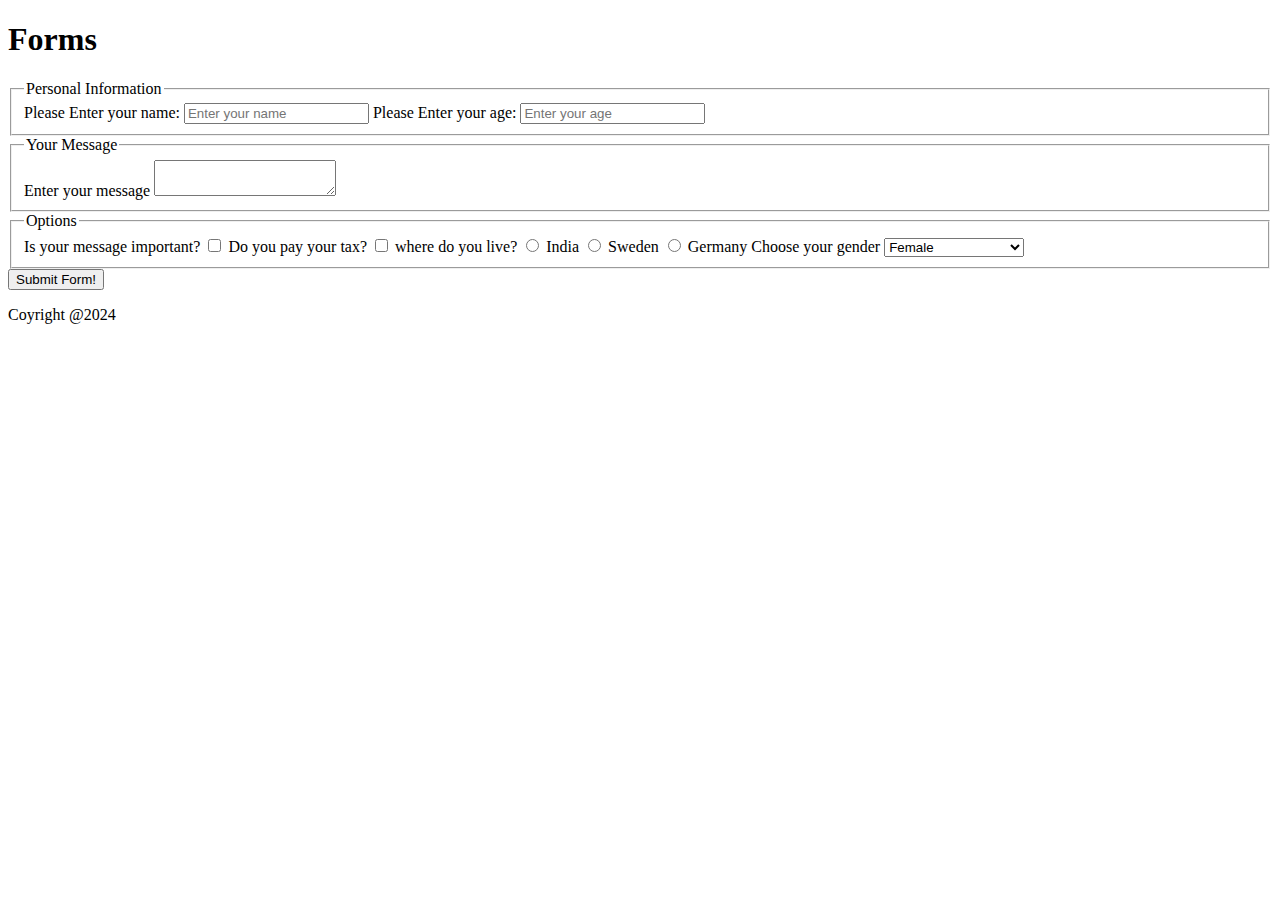
<file: contact.html>
<!DOCTYPE html>
 <html lang="en">
 <head>
    <meta charset="UTF-8">
    <meta name="viewport" content="width=device-width, initial-scale=1.0">
    <title>Contact</title>
 </head>
 <body>
    <header class="header">
        <h1 class="title"> Forms</h1>
    </header>

    <section class="main_content">
        <form action="mailto: vaishali.govindaraj28@gmail.com" enctype="text/plain" method="POST" class="user_form">
            <fieldset>
                <legend> Personal Information </legend>

               <label for="user_name"> Please Enter your name: </label>
               <input type="text" name="user_name" id="user_name" placeholder="Enter your name" required >

               <label for="user_age"> Please Enter your age: </label>
               <input type="text" name="user_age" id="user_age" placeholder="Enter your age" required>
            </fieldset>

            <fieldset>
                <legend> Your Message</legend>
                <label for="Enter your message"> Enter your message </label>
                <textarea id="user-message"  name="user_message" class="user_message"> </textarea>
            </fieldset>

            <fieldset>
                <legend> Options</legend>
                <label for="user_priority">Is your message important?</label>
                <input name="user_priority" id="user_priority" type="checkbox"  value="important message">

                <label for="user-tax"> Do you pay your tax?</label>
                <input name="user_priority" id="user_priority" type="checkbox"  value="I pay tax">

                <label for="user-country">where do you live?</label>

                <input type="radio" name="user-country" id="india" value="India">
                <label for="India" class="radio_label">India</label>

                <input type="radio" name="user-country" id="user_country" value="Sweden">
                <label for="Sweden" class="radio_label">Sweden</label>

                <input type="radio" name="user-country" id="user_country" value="Germany">
                <label for="Germany" class="radio_label">Germany</label>

                <label for="gender">Choose your gender</label>
                <select id="gender" name="gender">
                    <option value="female"> Female</option>
                    <option value="male">Male</option>
                    <option value="non-binary">Non-binary</option>
                    <option value="Not to disclose">Not wish to disclose</option>
                </select>

            </fieldset>



           <button> Submit Form!</button>
        </form>

    </section>

    <footer class="footer">
        <p> Coyright @2024</p>
    </footer>
 </body>
 </html>
</file>
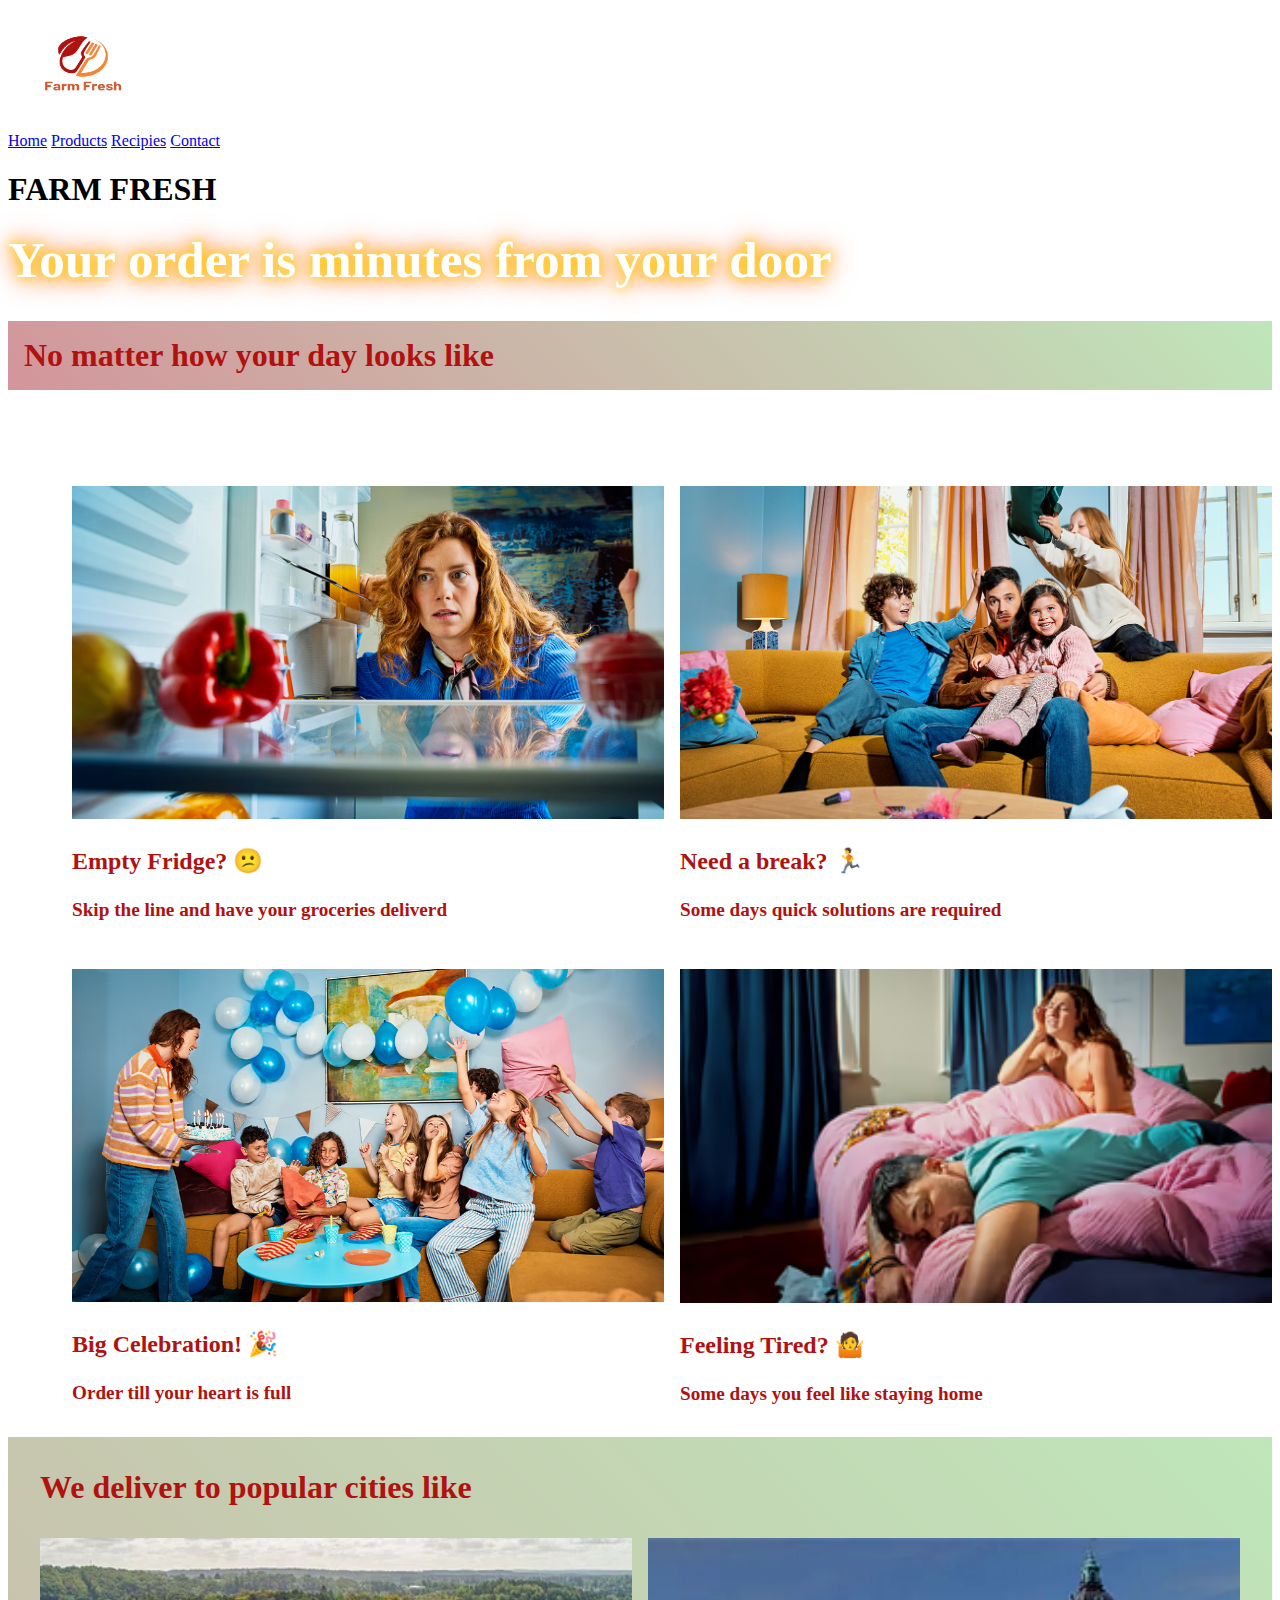
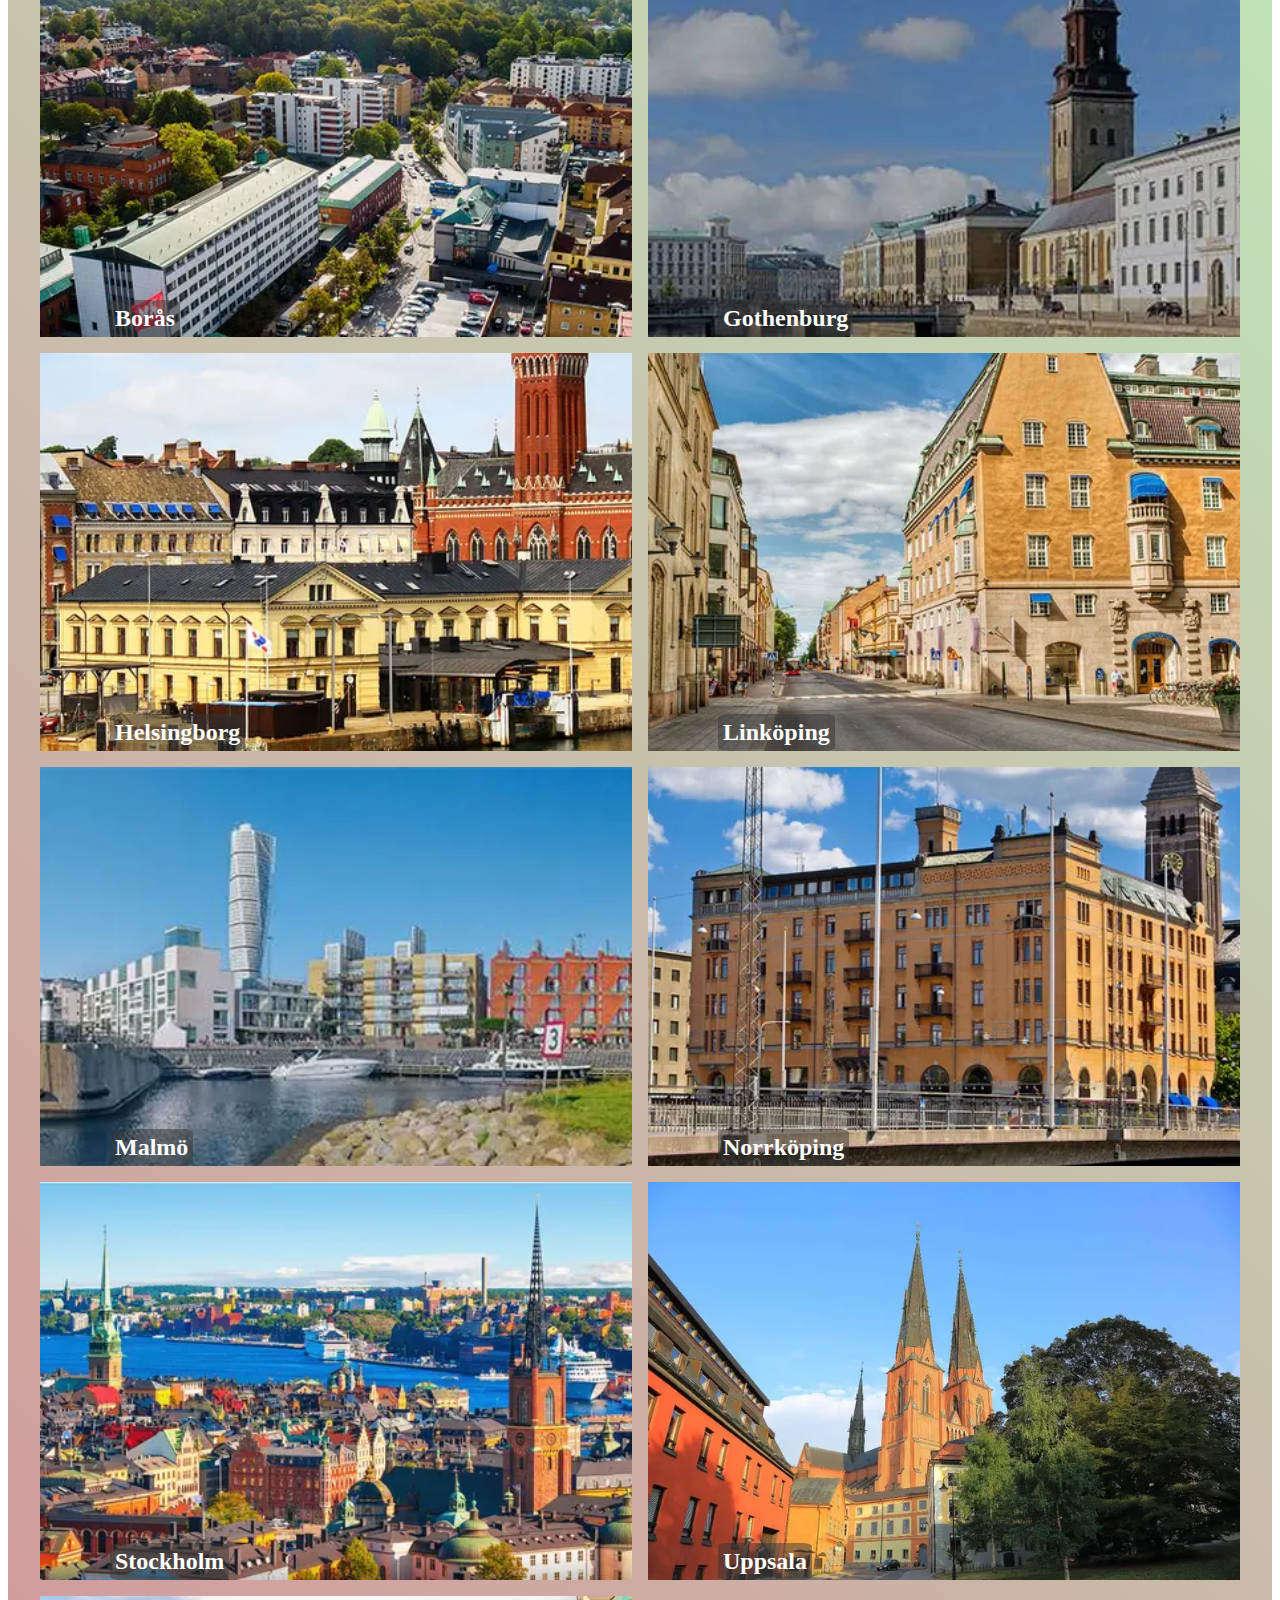
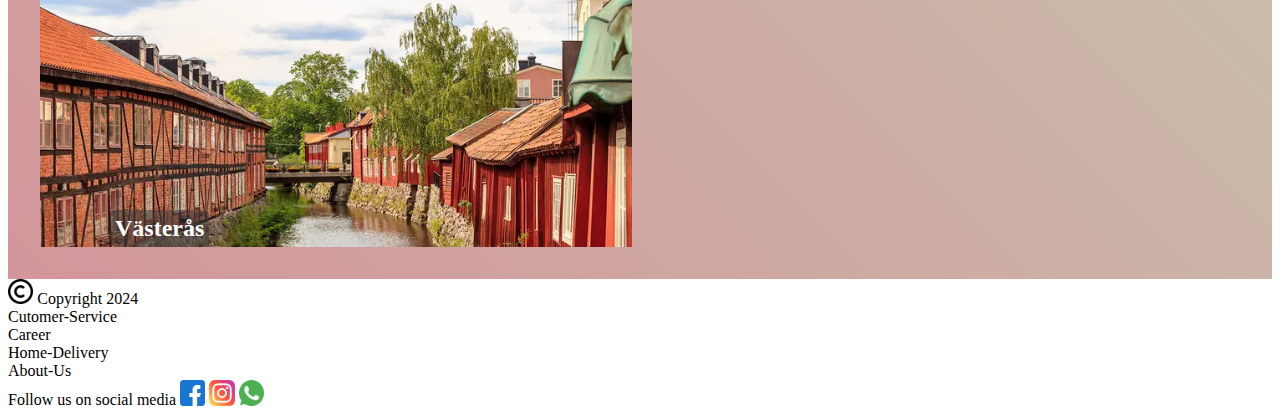
<file: farmfresh_home.html>
<!DOCTYPE html>
<html lang="en">

<head>
    <meta charset="UTF-8">
    <meta name="viewport" content="width=device-width, initial-scale=1.0">
    <title>Farmfresh</title>
    <link rel="stylesheet" href="./styles/farmfresh_home.css">
</head>

<body>
    <div>
        <div class="background_image">

            <nav class="nav_menu">
                <div class="logo">
                    <img src="./images/Farm_fresh_logo.png" width="150px" height="120px">
                </div>
                <a href="./farmfresh_home.html" target="_self">Home</a>
                <a href="./products.html" target="__blank">Products</a>
                <a href="./recipies.html" target="__blank">Recipies</a>
                <a href="./contact.html" target="__blank">Contact</a>
            </nav>
            
            <section class="hero_content">
                <div class="hero_main_content">
                    <h1 class="title"> FARM FRESH</h1>
                    <span class="message">Your order is minutes from your door</span>
                </div>
            </section>
        </div>

        <section>
            <p class="mindset_message"> No matter how your day looks like</p>
            <div class="mindset_segment">
                <div class="empty_fridge" data-display="Empty_Fridge"> 
                    <a href="./recipies.html"> 
                        <img src="./images/EMpty_fridge.jpeg" alt="Empty_fridge_pic" width="100%" height="auto">
                    </a>
                    <p> Empty Fridge? 😕 </p>
                    <span> Skip the line and have your groceries deliverd </span>
                </div>

                <div class="need_break" data-display="Need_a_Break"> 
                    <a href=""> 
                        <img src="./images/NeedABreak.jpeg" alt="Need_a_Break" width="100%" height="auto">
                    </a>
                    <p> Need a break? 🏃 </p>
                    <span> Some days quick solutions are required </span>
                </div>

                <div class="Celebration" data-display="Celebration"> 
                    <a href=""> 
                        <img src="./images/Celebration.jpeg" alt="Celebration" width="100%" height="auto">
                    </a>
                    <p> Big Celebration! 🎉</p>
                    <span> Order till your heart is full </span>
                </div>

                <div class="feeling_tired" data-display="Feeling_Tired"> 
                    <a href=""> 
                        <img src="./images/feeling_Tred.jpeg" alt="Feeling_tired_pic" width="100%" height="auto">
                    </a>
                    <p> Feeling Tired? 🤷</p>
                    <span> Some days you feel like staying home </span>
                </div>
            </div>
        </section>

        <section class="places_main_content">
            <div class="places_text">We deliver to popular cities like</div>
            <div class="places_grid_images">
                <div class="places_city" data-city="Borås">
                    <img src="./images/CItites/boras.jpeg" alt="Boras_City_image">
                </div>
                <div class="places_city" data-city="Gothenburg">
                    <img src="./images/CItites/goteborg.jpeg" alt="Goteberg_city_image">
                </div>
                <div class="places_city" data-city="Helsingborg">
                    <img src="./images/CItites/helsingborg.jpeg" alt="Helsinborg_city_image">
                </div>
                <div class="places_city" data-city="Linköping">
                    <img src="./images/CItites/linkoping.jpeg" alt="Linköping_city_image">
                </div>
                <div class="places_city" data-city="Malmö">
                    <img src="./images/CItites/malmo.webp" alt="Malmö_city_image">
                </div>
                <div class="places_city" data-city="Norrköping">
                    <img src="./images/CItites/norrkoping.webp" alt="Norrköping_city_image">
                </div>
                <div class="places_city" data-city="Stockholm">
                    <img src="./images/CItites/stockholm.jpeg" alt="Stockholm_city_image">
                </div>
                <div class="places_city" data-city="Uppsala">
                    <img src="./images/CItites/uppsala.jpeg" alt="Uppsala_city_image">
                </div>
                <div class="places_city" data-city="Västerås">
                    <img src="./images/CItites/vasteras.jpeg" alt="Västerås_city_image">
                </div>
            </div>
        </section>
        </section>
    </div>

    <footer class="footer">
        <img src="./images/social_media_icon/copyright.png" alt="copyright_icon"  height="auto" width="2%">
        Copyright 2024
        <div class="footer_content">
            <div>Cutomer-Service</div>
            <div>Career</div>
            <div>Home-Delivery</div>
            <div>About-Us</div>
        </div>
        <div class="social_media">
            Follow us on social media
            <img src="images/social_media_icon/facebook.png" alt="facebook_icon" height="auto" width="2%">
            <img src="images/social_media_icon/instagram.png" alt="instagram_icon" height="auto" width="2%">
            <img src="images/social_media_icon/whatsapp.png" alt="whatsapp_icon" height="auto" width="2%">
        </div>
    </footer>

</body>

</html>
</file>
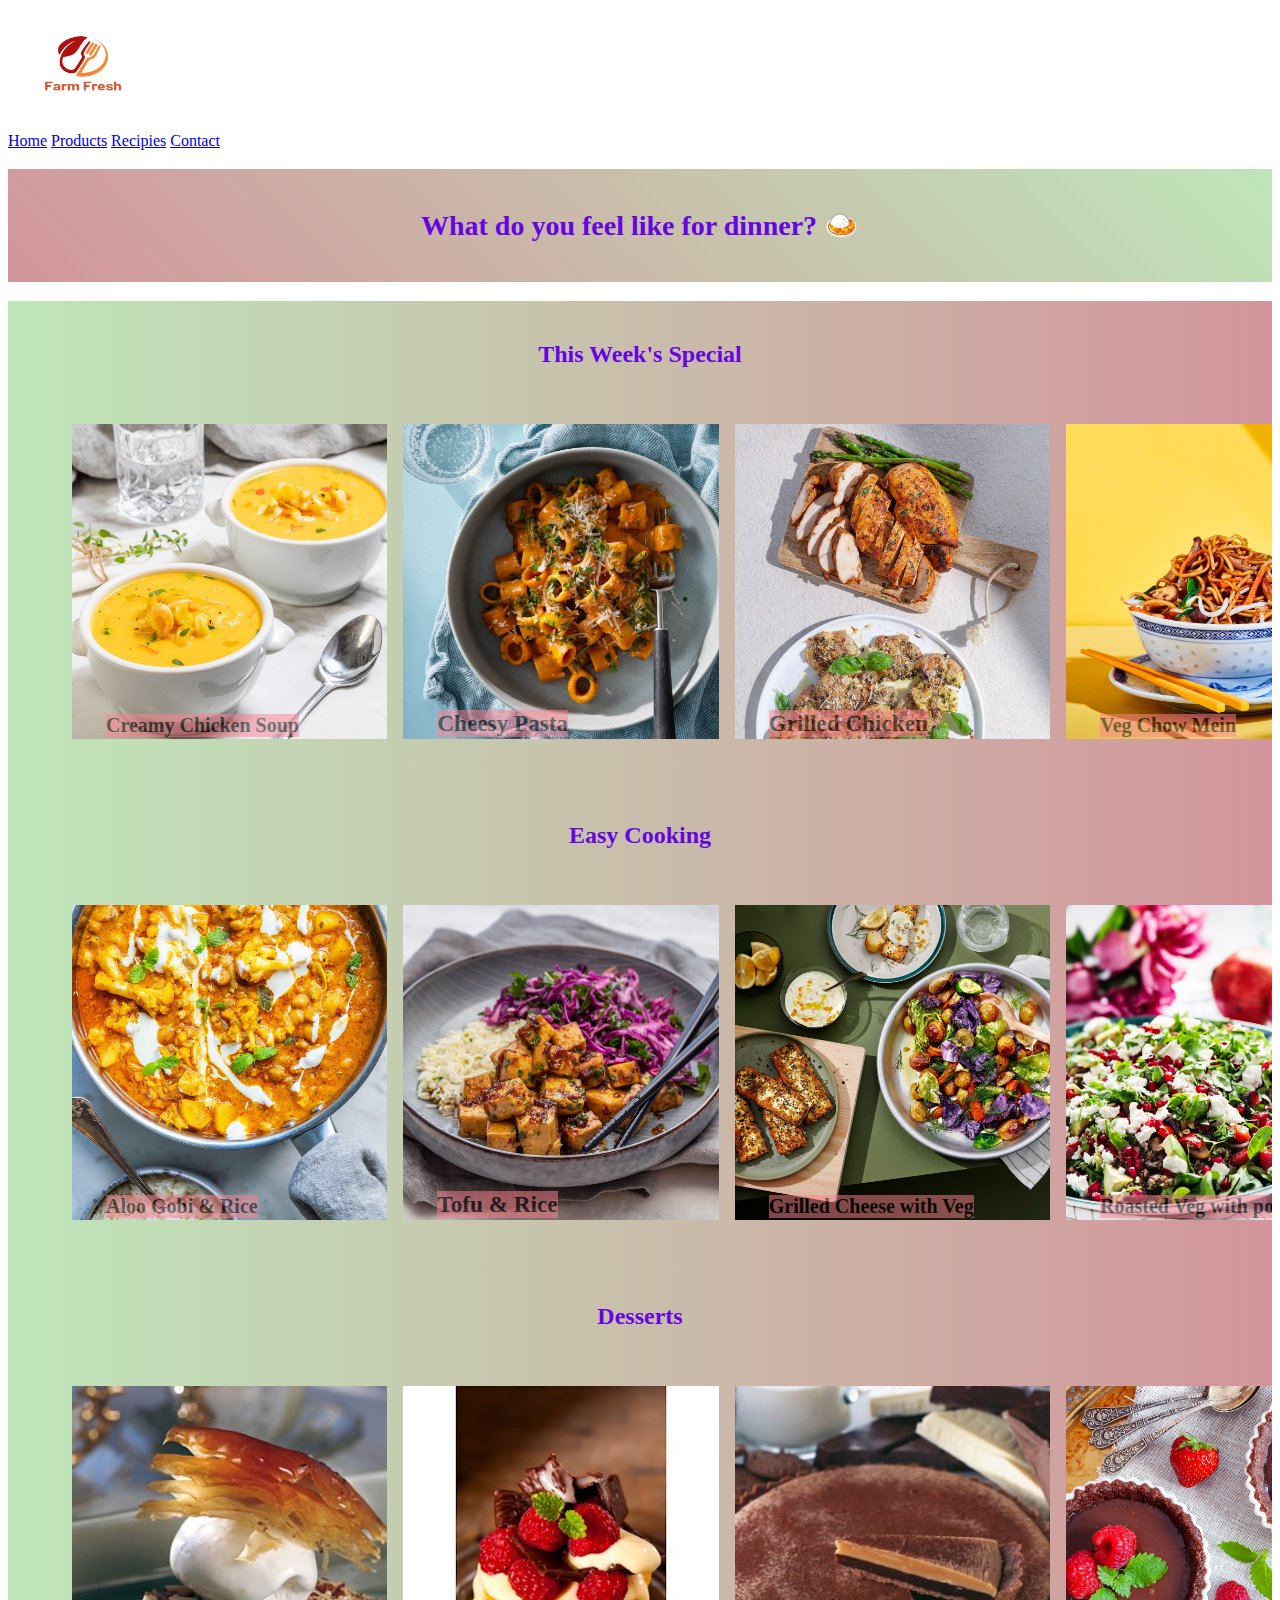
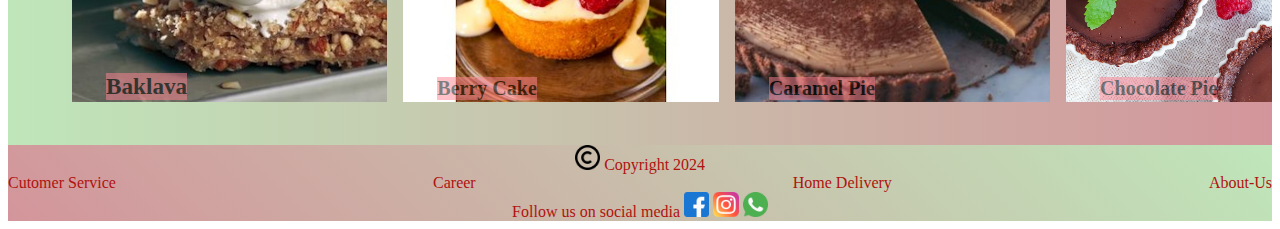
<file: recipies.html>
<!DOCTYPE html>
<html lang="en">

<head>
    <meta charset="UTF-8">
    <meta name="viewport" content="width=device-width, initial-scale=1.0">
    <title>Recipies</title>
    <link rel="stylesheet" href="./styles/recipies.css">
</head>

<body>
    <div class="recipe_content_start">

        <nav class="nav_menu">
            <div class="logo">
                <img src="./images/Farm_fresh_logo.png" width="150px" height="120px">
            </div>
            <a href="./farmfresh_home.html" target="_self">Home</a>
            <a href="./products.html" target="__blank">Products</a>
            <a href="./recipies.html" target="__self">Recipies</a>
            <a href="./contact.html" target="__blank">Contact</a>
        </nav>

        <div class="recipies_intro">
            <h1 class="tagline"> What do you feel like for dinner? 🍛</h1>
        </div>

        <section class="weekly_special_section">
            <p class="section_header">This Week's Special</p>
            <div class="weekly_special_content this_week">
                <div class="image_container">
                    <img src="./images/recipies/This week's special/Creamy chicken soup.avif" alt="food_image">
                    <span class="image_text large">Creamy Chicken Soup</span>
                </div>
                <div class="image_container">
                    <img src="./images/recipies/This week's special/creamy_parmesan_pasta.avif" alt="food_image">
                    <span class="image_text">Cheesy Pasta</span>
                </div>
                <div class="image_container">
                    <img src="./images/recipies/This week's special/Grilled_chicken_mashed_potatoes.avif" alt="food_image">
                    <span class="image_text">Grilled Chicken</span>
                </div>
                <div class="image_container">
                    <img src="./images/recipies/This week's special/vegetarian_chow_mein.avif" alt="food_image">
                    <span class="image_text large">Veg Chow Mein</span>
                </div>
                <div class="image_container">
                    <img src="./images/recipies/This week's special/Halloumi Taco.avif" alt="food_image">
                    <span class="image_text">Halloumi Taco</span>
                </div>
                <div class="image_container">
                    <img src="./images/recipies/This week's special/Parmesan_chicken_potatoes.avif" alt="food_image">
                    <span class="image_text">Parmesan Chicken</span>
                </div>
                <div class="image_container">
                    <img src="./images/recipies/This week's special/Salmon with feta cheese mixture and oven-grilled vegetables.jpeg" alt="food_image">
                    <span class="image_text">Salmon with cheese</span>
                </div>
            </div>
        </section>

        <section class="weekly_special_section">
            <p class="section_header"> Easy Cooking</p>
            <div class="weekly_special_content easy_cooking">
                <div class="image_container">
                    <img src="./images/recipies/Easy_cooking/Aloo_gobi_with_rice.avif" alt="food_image">
                    <span class="image_text large">Aloo Gobi & Rice</span>
                </div>
                <div class="image_container">
                    <img src="./images/recipies/Easy_cooking/caramalised_tofu_with_rice.avif" alt="food_image">
                    <span class="image_text">Tofu & Rice</span>
                </div>
                <div class="image_container">
                    <img src="./images/recipies/Easy_cooking/Grilled_cheese_with_vegetables.avif" alt="food_image">
                    <span class="image_text large"> Grilled Cheese with Veg</span>
                </div>
                <div class="image_container">
                    <img src="./images/recipies/Easy_cooking/roasted_veg_cheese_with_pomo.avif" alt="food_image">
                    <span class="image_text large">Roasted Veg with pomo</span>
                </div>
                <div class="image_container">
                    <img src="./images/recipies/Easy_cooking/spinach_feta_cheese_pie.avif" alt="food_images">
                    <span class="image_text large">Spinach Cheese Pie</span>
                </div>
                <div class="image_container">
                    <img src="./images/recipies/Easy_cooking/sweet_potato_falafel_with_cheese.avif" alt="food_image">
                    <span class="image_text large">Sweet Potato Falafel</span>
                </div>
                <div class="image_container">
                    <img src="./images/recipies/Easy_cooking/veg_lasagna_with_pesto.avif" alt="food_image">
                    <span class="image_text">Pesto Lasagna</span>
                </div>
        </section>

        <section class="weekly_special_section">
            <p class="section_header">Desserts</p>
            <div class="weekly_special_content desserts">
                <div class="image_container">
                    <img src="./images/recipies/Desserts/baklava.avif" alt="food_image">
                    <span class="image_text">Baklava</span>
                </div>
                <div class="image_container">
                    <img src="./images/recipies/Desserts/berry_cake_with_vanilla.avif" alt="food_image">
                    <span class="image_text large">Berry Cake</span>
                </div>
                <div class="image_container">
                    <img src="./images/recipies/Desserts/caramel_pie.avif" alt="food_image">
                    <span class="image_text large">Caramel Pie</span>
                </div>
                <div class="image_container">
                    <img src="./images/recipies/Desserts/Choclate_pie.avif" alt="food_image">
                    <span class="image_text large">Chocolate Pie</span>
                </div>
                <div class="image_container">
                    <img src="./images/recipies/Desserts/chocodillas.avif" alt="food_images">
                    <span class="image_text large">Chocodillas</span>
                </div>
                <div class="image_container">
                    <img src="./images/recipies/Desserts/festive_choclate_mousse.avif" alt="food_image">
                    <span class="image_text large">Chocolate Mousse</span>
                </div>
                <div class="image_container">
                    <img src="./images/recipies/Desserts/fruit_skewer_chocolate_balls.avif" alt="food_image">
                    <span class="image_text">Fruit Choco Balls</span>
                </div>
        </section>


        <footer class="footer">
            <img src="./images/social_media_icon/copyright.png" alt="copyright_icon" height="auto" width="2%">
            Copyright 2024
            <div class="footer_content">
                <div>Cutomer Service</div>
                <div>Career</div>
                <div>Home Delivery</div>
                <div>About-Us</div>
            </div>
            <div class="social_media">
                Follow us on social media
                <img src="images/social_media_icon/facebook.png" alt="facebook_icon" height="auto" width="2%">
                <img src="images/social_media_icon/instagram.png" alt="instagram_icon" height="auto" width="2%">
                <img src="images/social_media_icon/whatsapp.png" alt="whatsapp_icon" height="auto" width="2%">
            </div>
        </footer>
    </div>
</body>

</html>
</file>
<file: styles/farmfresh_home.css>
@media screen and (min-width: 250px) {


.message {
    text-shadow: 0 0 10px #FFD700,
        0 0 20px #FFA500,
        0 0 30px #FF6347;
    margin-left: 0px;
    font-size: 4vw;
    font-weight: 400;
    font-weight: bolder;
    z-index: 40;
    border-radius: 20px;
    color: #fff;
}

.mindset_message {
    background-image: linear-gradient(45deg, #D3959B, #BFE6BA);
    color: #b0120f;
    padding: 16px;
    font-size: 2rem;
    font-weight: bold;
}

.mindset_segment {
    color: #b0120f;
    display: flex;
    flex-direction: column;
    padding: 32px;
}

.mindset_segment img {
    padding: 32px 32px 0 32px;
}

.mindset_segment p {
    font-size: 1.25rem;
    font-weight: bold;
    text-align: center;
}

.mindset_segment span {
    font-size: 0.80rem;
    font-weight: bold;
    text-align: center;
    padding-left: 32px;
}

.places_main_content {
    background-image: linear-gradient(45deg, #D3959B, #BFE6BA);
    padding: 32px;
    flex: 1 0 auto;
    color: #b0120f;
}

.places_text {
    padding: 0 0 32px 0;
    font-size: larger;
    font-weight: bold;
    font-size: 2rem;
}

.places_grid_images {
    display: grid;
    grid-template: repeat(4, 1fr) / repeat(2, 1fr);
    gap: 16px;
}

.places_city {
    position: relative;
}

.places_city img {
    height: 100%;
    width: 100%;
    object-fit: cover;

}

.places_city::before {
    content: attr(data-city);
    position: absolute;
    bottom: 0;
    left: 70px;
    background-color: rgba(54, 54, 54, 0.5);
    padding: 5px;
    text-align: center;
    font-size: 0.7rem;
    border-radius:10%;
    color: #fff;
    z-index: 40;
}
}

@media screen and (min-width: 768px) {
    
    .mindset_message {
        background-image: linear-gradient(45deg, #D3959B, #BFE6BA);
        color: #b0120f;
        padding: 16px;
        font-size: 2rem;
        font-weight: bold;
    }

    .mindset_segment {
        color: #b0120f;
        display: grid;
        grid-template: repeat(2, 1fr) / repeat(2, 1fr);
        gap: 16px;
        padding: 32px;
    }

    .mindset_segment img {
        padding: 32px 32px 0 32px;
    }


    .mindset_segment p {
        font-size: 1.5rem;
        font-weight: bold;
        text-align: left;
        padding-left: 32px;
    }

    .mindset_segment span {
        display: inline-block;
        font-size: 1.2rem;
        font-weight: bold;
        text-align: left;
        padding-left: 32px;
    }

    .places_main_content {
        background-image: linear-gradient(45deg, #D3959B, #BFE6BA);
        padding: 32px;
        flex: 1 0 auto;
        color: #b0120f;
    }

    .places_text {
        padding: 0 0 32px 0;
        font-size: larger;
        font-weight: bold;
        font-size: 2rem;
    }

    .places_grid_images {
        display: grid;
        grid-template: repeat(4, 1fr) / repeat(2, 1fr);
        gap: 16px;
    }

    .places_city {
        position: relative;
    }

    .places_city img {
        height: 100%;
        width: 100%;
        object-fit: cover;

    }

    .places_city::before {
        content: attr(data-city);
        position: absolute;
        bottom: 0;
        left: 70px;
        background-color: rgba(54, 54, 54, 0.5);
        padding: 5px;
        text-align: center;
        font-size: 1.5rem;
        border-radius: 10%;
        color: #fff;
        font-weight: bold;
        z-index: 40;
    }


}
</file>
<file: styles/recipies.css>
.recipe_content_start {
    min-height: 100%;
    margin: 0;
}

.tagline {
    font-size: 1.45rem;
    color: rgb(101, 6, 226);
    background-image: linear-gradient(45deg, #D3959B, #BFE6BA);
    padding: 32px;
}

.recipies_intro {
    font-size: 3.5rem;
    font-weight: bold;
    text-align: center;
    color: rgb(234, 217, 217);
}

.section_header {
    font-size: 1.35rem;
    font-weight: bold;
    color: rgb(101, 6, 226);
    text-align: center;
}

.weekly_special_section {
    position: relative;
    overflow: hidden;
    background-image: linear-gradient(90deg, #BFE6BA, #D3959B);
}

.weekly_special_content {
    display: flex;
    flex-direction: column;
}

.weekly_special_content img {
    display: flex;
    width: 100%;
    height: auto;
    padding: 16px 16px 8px 16px;
}

.image_container {
    position: relative;
}

.image_text {
    position: absolute;
    bottom: 10px;
    left: 100px;
    font-weight: bolder;
    font-size: 1.05rem;
    background-color: rgb(46, 26, 85);
    opacity: 0.8;
    text-align: center;
    box-shadow: rgb(133, 220, 62);
    color: rgb(255, 251, 251);
}

.footer {
    background-image: linear-gradient(45deg, #D3959B, #BFE6BA);
    color: #b0120f;
    padding: 0;
    text-align: center;
    font-size: 1rem;
    margin: 0;
}

.footer_content {
    display: flex;
    justify-content: space-between;
    padding: 0;
    margin: 0;
}

@media screen and (min-width:768px) {

    .tagline {
        font-size: 1.75rem;
        color: rgb(101, 6, 226);
        background-image: linear-gradient(45deg, #D3959B, #BFE6BA);
        padding: 40px;
    }

    .section_header {
        font-size: 1.5rem;
        font-weight: bold;
        color: rgb(101, 6, 226);
        text-align: center;
        padding:16px;
    }

    .weekly_special_section {
        position: relative;
        overflow: hidden;
        background-color: rgba(250, 235, 215, 0.275);

    }

    .weekly_special_content {
        display: grid;
        grid-auto-columns: 27%;
        grid-auto-flow: column;
        padding: 0 48px 35px 48px;
        gap: 16px;
        animation: slideleft 15s linear infinite;
    }

    @keyframes slideleft {
        0% {
            transform: translateX(10%);
        }

        100% {
            transform: translatex(-100%);
        }
    }

    .weekly_special_content:hover {
        animation-play-state: paused;
    }

    .weekly_special_content img {
        width: 100%;
        height: auto;
    }

    .image_container {
        position: relative;
    }


    .image_text {
        position: absolute;
        bottom: 10px;
        left: 50px;
        font-weight: bolder;
        font-size: 1.45rem;
        background-color: rgb(255, 131, 146);
        opacity: 0.5;
        text-align: center;
        box-shadow: rgb(133, 220, 62);
        color: rgb(0, 0, 0);
    }

    .image_text.large {
        position: absolute;
        bottom: 10px;
        left: 50px;
        font-weight: bolder;
        font-size: 1.25rem;
        background-color: rgb(255, 131, 146);
        opacity: 0.5;
        text-align: center;
        box-shadow: rgb(82, 81, 81);
        color: rgb(0, 0, 0);
    }


}
</file>
